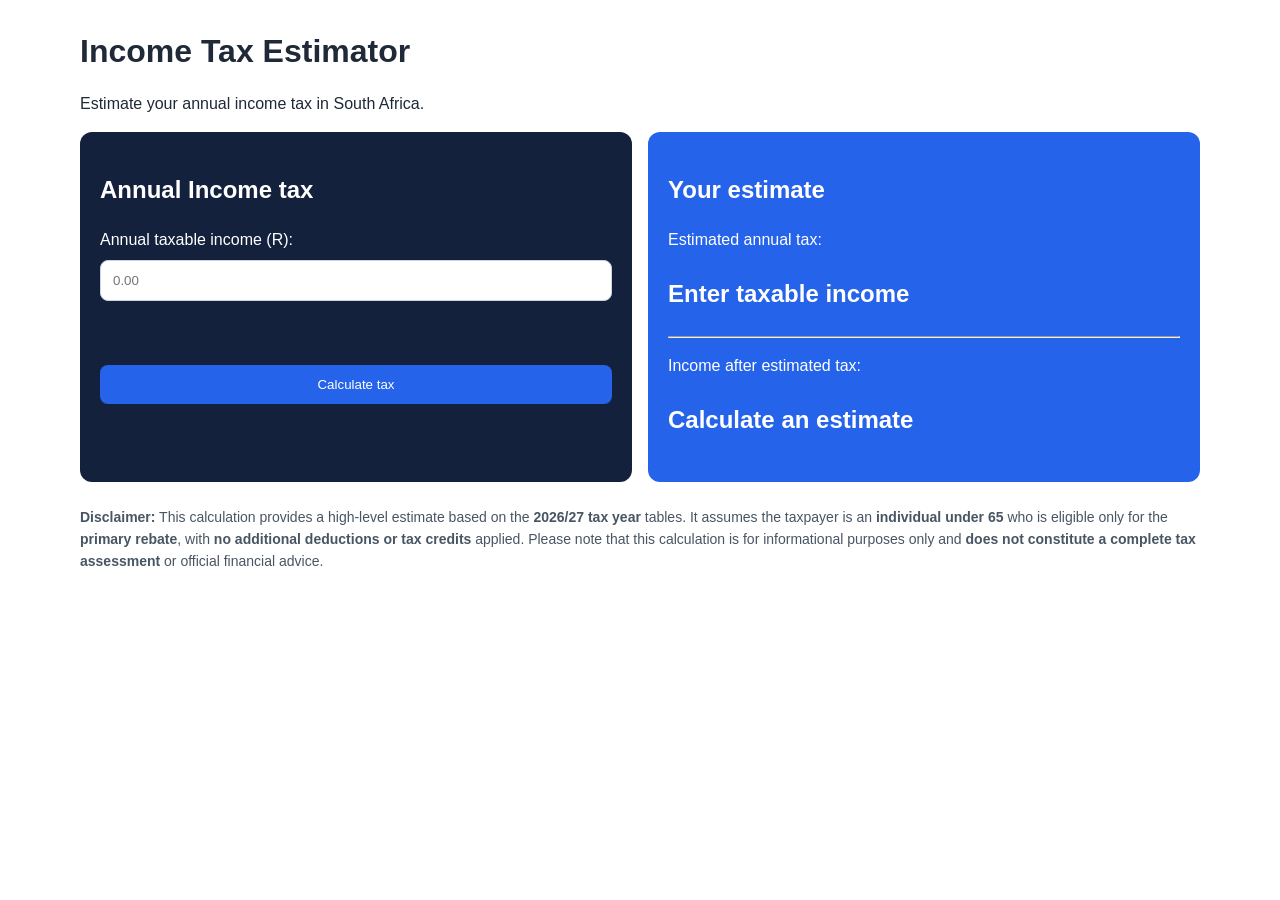
<file: 001-income-tax-estimator/index.html>
<!DOCTYPE html>

<html lang="en">

  <head>
    <meta charset="UTF-8">
    <meta name="viewport" content="width=device-width, initial-scale=1.0">

    <title>Income Tax Estimator</title>

    <link rel="stylesheet" href="style.css">

  </head>

  <body>

    <main>

      <h1>Income Tax Estimator</h1>

      <p>Estimate your annual income tax in South Africa.</p>

      <div class="estimator-layout">

        <section class="income-panel">

          <h2>Annual Income tax</h2>

          <form id="tax-input-form">

            <label for="annual-tax-income">
              Annual taxable income (R):

              <input 
              type="number"
              id="annual-tax-income"
              name="annual-tax-income"
              step="0.01"
              min="0.00"
              inputmode="decimal"
              placeholder="0.00"
              required
            >

            </label>

            <p id="validation-results"></p>

            <button type="submit">Calculate tax</button>

          </form>

        </section>

        <section class="results-panel">

          <h2>Your estimate</h2>
           
          <h3>Estimated annual tax:</h3>
          <p id="estimated-annual-tax" >Enter taxable income</p>

          <hr>

          <h3>Income after estimated tax:</h3>
          <p id="income-after-tax">Calculate an estimate</p>

        </section>

      </div>

      <p class="tax-disclaimer"><strong>Disclaimer:</strong> This calculation provides a high-level estimate based on the <strong>2026/27 tax year</strong> tables. It assumes the taxpayer is an <strong>individual under 65</strong> who is eligible only for the <strong>primary rebate</strong>, with <strong>no additional deductions or tax credits</strong> applied. Please note that this calculation is for informational purposes only and <strong>does not constitute a complete tax assessment</strong> or official financial advice.</p>


    </main>
    
    <script src="script.js"></script>
   
  </body>

</html>
</file>
<file: 001-income-tax-estimator/style.css>
*,
*::before,
*::after {
  box-sizing: border-box;
}

:root {
  --color-navy: #14213D;
  --color-blue: #2563EB;
}

body {
  margin: 0;
  font-family: Arial, Helvetica, sans-serif;
  line-height: 1.5;
  color: #1F2937;
}

main {
  max-width: 72rem;
  margin-inline: auto;
  padding: 2rem 1rem;
}

h1 {
  font-size: 2rem;
  line-height: 1.2;
  margin-top: 0;
}

.estimator-layout {
  width: 100%;
  display: grid;
  grid-template-columns: repeat(auto-fit, minmax(min(100%, 15rem), 1fr));
  gap: 1rem;
}

.income-panel {
  color: white;
  padding: 20px;
  border-radius: 12px;
  background-color: var(--color-navy);
}

#annual-tax-income {
  width: 100%;
  padding: 0.75rem;
  background-color: white;
  color: var(--color-navy);
  border: 1px solid #CBD5E1;
  border-radius: 8px;
}

button {
  background-color: var(--color-blue);
  color: white;
  padding: 0.75rem 1rem;
  border: none;
  border-radius: 8px;
  cursor: pointer;
}

.income-panel form {
  display: flex;
  flex-direction: column;
  gap: 1rem;
}

.income-panel label {
  display: flex;
  flex-direction: column;
  gap: 0.5rem;
}

.results-panel {
  color: white;
  padding: 20px;
  border-radius: 12px;
  background-color: var(--color-blue);
}

.results-panel h3 {
  font-size: 1rem;
  font-weight: 500;
}

#estimated-annual-tax, #income-after-tax{
  font-size: 1.5rem;
  font-weight: 700;
  overflow-wrap: anywhere;
}

.tax-disclaimer {
  margin-top: 1.5rem;
  font-size: 0.875rem;
  line-height: 1.6;
  color: #485563;
}
</file>
